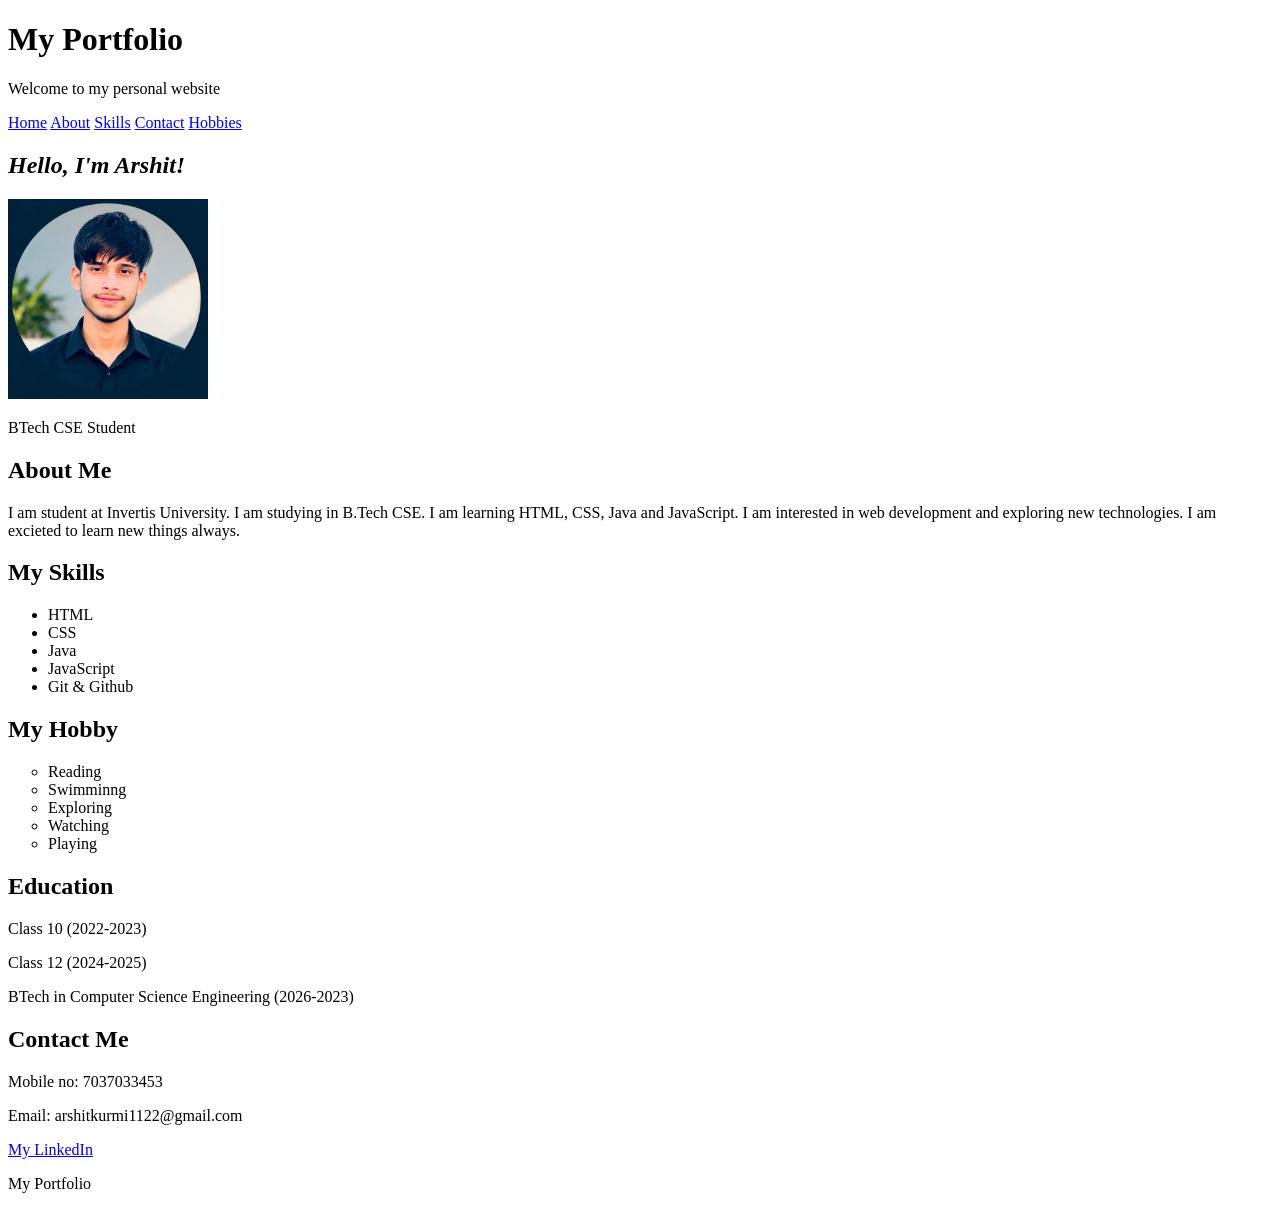
<file: Assignment 1/index.html>
<!DOCTYPE html>
<html lang="en">
<head>
    <meta charset="UTF-8">
    <meta name="viewport" content="width=device-width, initial-scale=1.0">
    <title>Personal Portfolio Website</title>
</head>
<body>

    <header>
        <h1>My Portfolio</h1>
        <p>Welcome to my personal website</p>
    </header>

    <nav>
        <a href="#home">Home</a>
        <a href="#about">About</a>
        <a href="#skills">Skills</a>
        <a href="#contact">Contact</a>
        <a href="#hobbies">Hobbies</a>
    </nav>

    <main>

        <section id="home">
            <h2><i>Hello, I'm Arshit!</i></h2>
            <img src="/Assignment 1/image/ya.its.arshu_.jpeg" alt="MyImage" width="200px">
            <p>BTech CSE Student</p>
        </section>

        <section id="about">
            <h2>About Me</h2>
            <p>I am student at Invertis University. I am studying in B.Tech CSE. I am learning HTML, CSS, Java and JavaScript. I am interested in web development and exploring new technologies. I am excieted to learn new things always.</p>
        </section>

        <section id="skills">
            <h2>My Skills</h2>
            <p><ul>
                <li>HTML</li>
                <li>CSS</li>
                <li>Java</li>
                <li>JavaScript</li>
                <li>Git & Github</li>
            </ul></p>
        </section>
        <section id="hobbies">
            <h2>My Hobby</h2>
                <ul type="circle">
                    <li>Reading</li>
                    <li>Swimminng</li>
                    <li>Exploring</li>
                    <li>Watching</li>
                    <li>Playing</li>
                </ul>
        </section>
        <section id="education">
            <h2>Education</h2>
            <p>Class 10 (2022-2023)</p>
            <p>Class 12 (2024-2025)</p>
            <p>BTech in Computer Science Engineering (2026-2023)</p>
        </section>

        </section>

        <section id="contact">
            <h2>Contact Me</h2>
            <p>Mobile no: 7037033453</p>
            <p>Email: arshitkurmi1122@gmail.com</p>
        </section>
        <a href="https://www.linkedin.com/in/arshit-gangwar-2803s/" target="_blank">
    My LinkedIn
</a>

    </main>

    <footer>
        <p>My Portfolio</p>
    </footer>

</body>
</file>
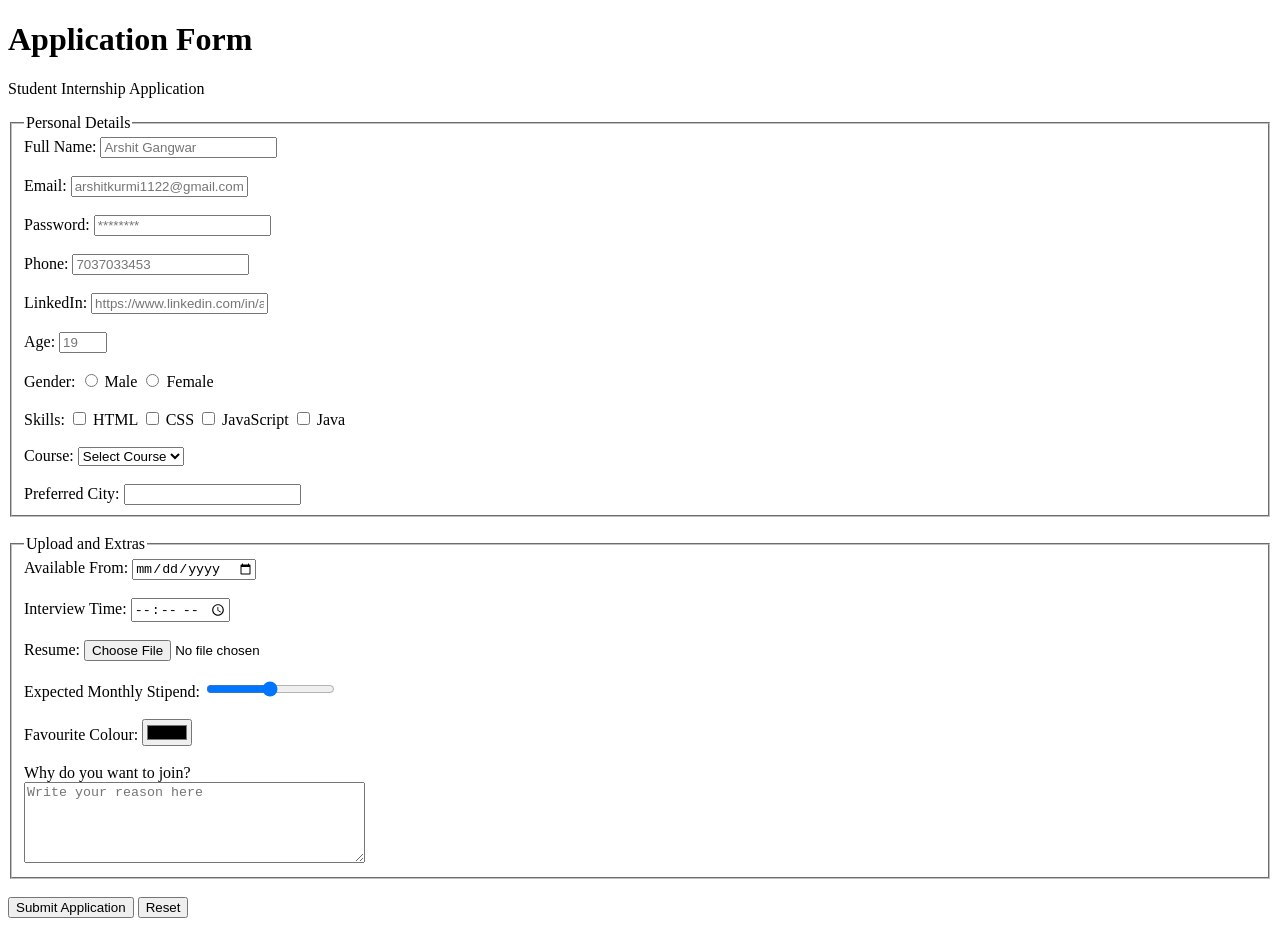
<file: Assignment 2/index.html>
<!doctype html>
<html lang="en">
  <head>
    <meta charset="UTF-8" />
    <meta name="viewport" content="width=device-width, initial-scale=1.0" />
    <title>Job Application Form</title>
  </head>
  <body>
    <h1>Application Form</h1>
    <p>Student Internship Application</p>

    <form>
      <fieldset>
        <legend>Personal Details</legend>

        <label for="name">Full Name:</label>
        <input
          type="text"
          id="name"
          name="name"
          placeholder="Arshit Gangwar"
          required
        />

        <br /><br />

        <label for="email">Email:</label>
        <input
          type="email"
          id="email"
          name="email"
          placeholder="arshitkurmi1122@gmail.com"
          required
        />

        <br /><br />

        <label for="password">Password:</label>
        <input
          type="password"
          id="password"
          name="password"
          placeholder="********"
          required
          minlength="8"
        />

        <br /><br />

        <label for="phone">Phone:</label>
        <input
          type="tel"
          id="phone"
          name="phone"
          placeholder="7037033453"
          required
        />

        <br /><br />

        <label for="url">LinkedIn:</label>
        <input
          type="url"
          id="url"
          name="url"
          placeholder="https://www.linkedin.com/in/arshit-gangwar-2803s/"
        />

        <br /><br />

        <label for="age">Age:</label>
        <input
          type="number"
          id="age"
          name="age"
          min="18"
          max="30"
          placeholder="19"
        />

        <br /><br />

        <label>Gender:</label>
        <input type="radio" id="male" name="gender" value="Male" />
        <label for="male">Male</label>

        <input type="radio" id="female" name="gender" value="Female" />
        <label for="female">Female</label>

        <br /><br />

        <label>Skills:</label>
        <input type="checkbox" id="html" name="skills" value="HTML" />
        <label for="html">HTML</label>

        <input type="checkbox" id="css" name="skills" value="CSS" />
        <label for="css">CSS</label>

        <input type="checkbox" id="js" name="skills" value="JavaScript" />
        <label for="js">JavaScript</label>

        <input type="checkbox" id="java" name="skills" value="Java" />
        <label for="java">Java</label>

        <br /><br />

        <label for="course">Course:</label>
        <select id="course" name="course">
          <option value="">Select Course</option>
          <option>B.Tech CSE</option>
          <option>BBA</option>
          <option>BCA</option>
          <option>MCA</option>
        </select>

        <br /><br />

        <label for="city">Preferred City:</label>
        <input list="cities" id="city" name="city" />

        <datalist id="cities">
          <option value="Delhi"></option>
          <option value="Mumbai"></option>
          <option value="Noida"></option>
          <option value="Bangalore"></option>
        </datalist>
      </fieldset>

      <br />

      <fieldset>
        <legend>Upload and Extras</legend>

        <label for="date">Available From:</label>
        <input type="date" id="date" name="26/04/22" />

        <br /><br />

        <label for="time">Interview Time:</label>
        <input type="time" id="time" name="11:11 pm" />

        <br /><br />

        <label for="resume">Resume:</label>
        <input type="file" id="resume" name="resume" />

        <br /><br />

        <label for="stipend">Expected Monthly Stipend:</label>
        <input
          type="range"
          id="stipend"
          name="stipend"
          min="5000"
          max="30000"
        />

        <br /><br />

        <label for="color">Favourite Colour:</label>
        <input type="color" id="color" name="color" />

        <br /><br />

        <label for="reason">Why do you want to join?</label>
        <br />
        <textarea
          id="reason"
          name="reason"
          rows="5"
          cols="40"
          placeholder="Write your reason here"
        ></textarea>
      </fieldset>

      <br />

      <button type="submit">Submit Application</button>
      <button type="reset">Reset</button>
    </form>
  </body>
</html>
</file>
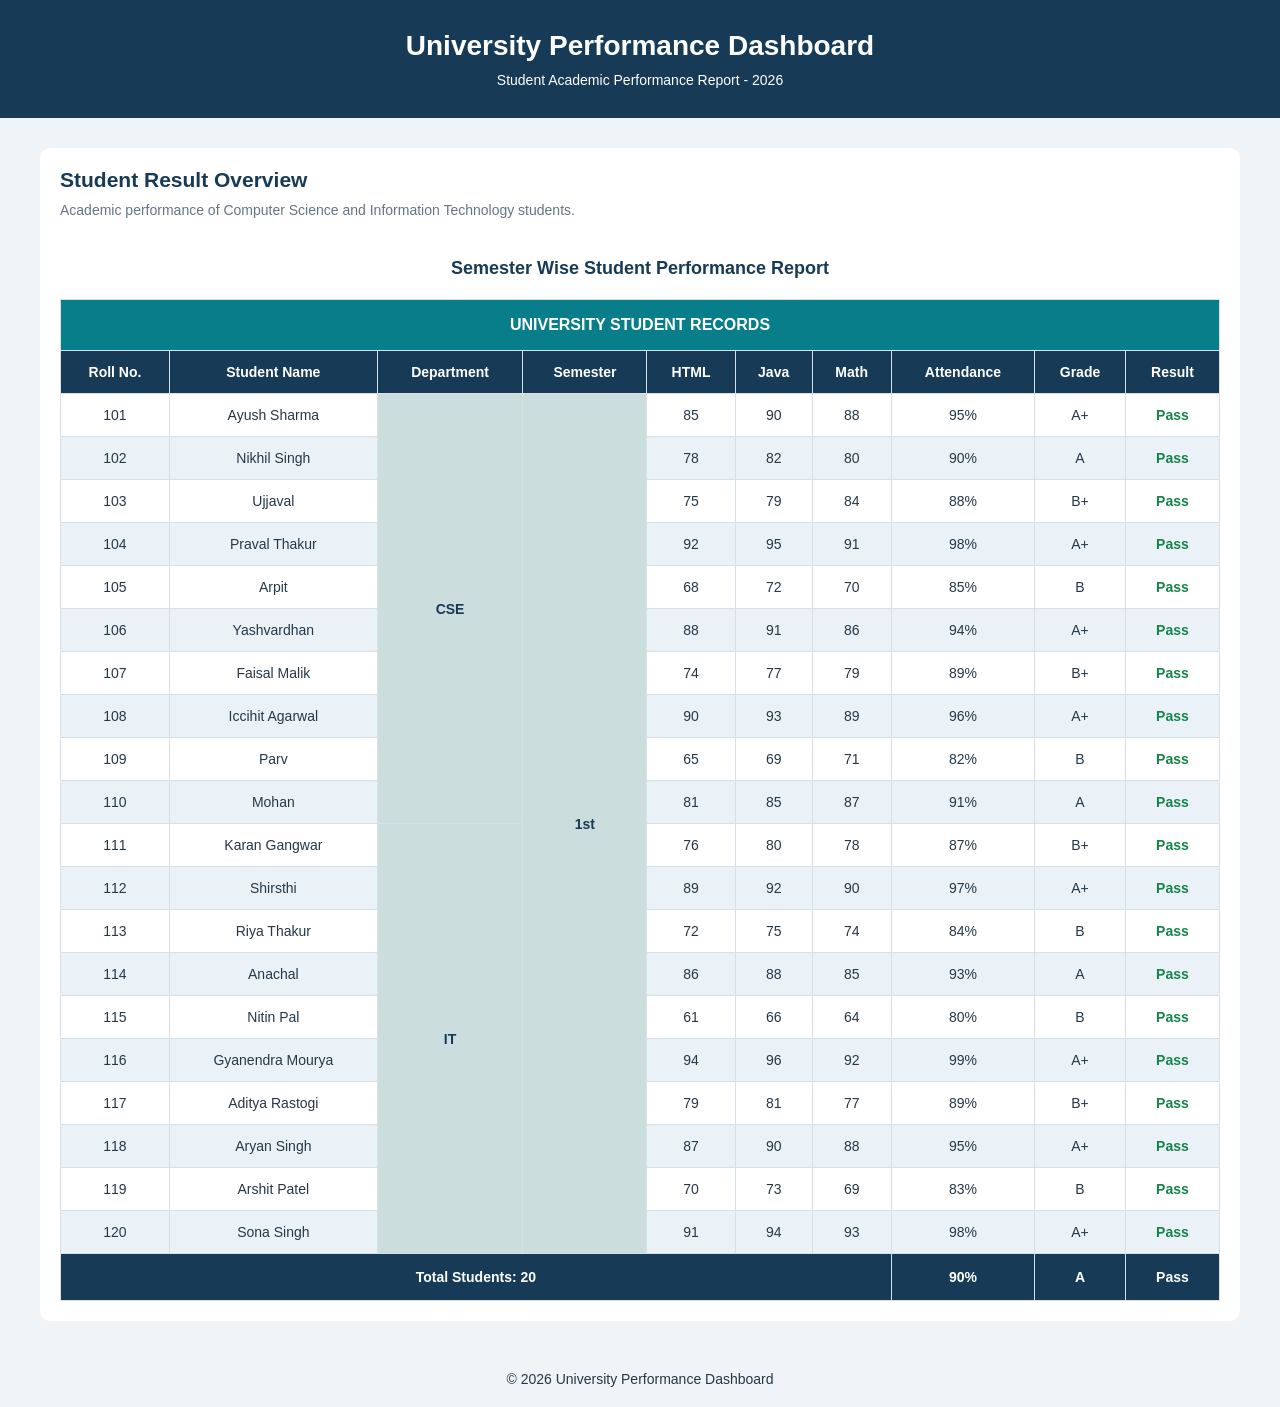
<file: Assignment 3/index.html>
<!doctype html>
<html lang="en">
  <head>
    <meta charset="UTF-8" />
    <meta name="viewport" content="width=device-width, initial-scale=1.0" />
    <title>University Performance Dashboard</title>
    <link rel="stylesheet" href="style.css" />
  </head>

  <body>
    <header>
      <h1>University Performance Dashboard</h1>
      <p>Student Academic Performance Report - 2026</p>
    </header>

    <main>
      <section class="dashboard">
        <h2>Student Result Overview</h2>

        <p class="description">
          Academic performance of Computer Science and Information Technology
          students.
        </p>

        <div class="table-container">
          <table>
            <caption>
              Semester Wise Student Performance Report
            </caption>

            <thead>
              <tr>
                <th colspan="10" class="main-heading">
                  UNIVERSITY STUDENT RECORDS
                </th>
              </tr>

              <tr>
                <th scope="col">Roll No.</th>
                <th scope="col">Student Name</th>
                <th scope="col">Department</th>
                <th scope="col">Semester</th>
                <th scope="col">HTML</th>
                <th scope="col">Java</th>
                <th scope="col">Math</th>
                <th scope="col">Attendance</th>
                <th scope="col">Grade</th>
                <th scope="col">Result</th>
              </tr>
            </thead>

            <tbody>
              <!-- CSE Semester 1 -->

              <tr>
                <td>101</td>
                <td>Ayush Sharma</td>
                <td rowspan="10">CSE</td>
                <td rowspan="20">1st</td>
                <td>85</td>
                <td>90</td>
                <td>88</td>
                <td>95%</td>
                <td>A+</td>
                <td class="pass">Pass</td>
              </tr>

              <tr>
                <td>102</td>
                <td>Nikhil Singh</td>
                <td>78</td>
                <td>82</td>
                <td>80</td>
                <td>90%</td>
                <td>A</td>
                <td class="pass">Pass</td>
              </tr>

              <tr>
                <td>103</td>
                <td>Ujjaval</td>
                <td>75</td>
                <td>79</td>
                <td>84</td>
                <td>88%</td>
                <td>B+</td>
                <td class="pass">Pass</td>
              </tr>

              <tr>
                <td>104</td>
                <td>Praval Thakur</td>
                <td>92</td>
                <td>95</td>
                <td>91</td>
                <td>98%</td>
                <td>A+</td>
                <td class="pass">Pass</td>
              </tr>

              <tr>
                <td>105</td>
                <td>Arpit</td>
                <td>68</td>
                <td>72</td>
                <td>70</td>
                <td>85%</td>
                <td>B</td>
                <td class="pass">Pass</td>
              </tr>

              <!-- CSE Semester 2 -->

              <tr>
                <td>106</td>
                <td>Yashvardhan</td>

                <td>88</td>
                <td>91</td>
                <td>86</td>
                <td>94%</td>
                <td>A+</td>
                <td class="pass">Pass</td>
              </tr>

              <tr>
                <td>107</td>
                <td>Faisal Malik</td>
                <td>74</td>
                <td>77</td>
                <td>79</td>
                <td>89%</td>
                <td>B+</td>
                <td class="pass">Pass</td>
              </tr>

              <tr>
                <td>108</td>
                <td>Iccihit Agarwal</td>
                <td>90</td>
                <td>93</td>
                <td>89</td>
                <td>96%</td>
                <td>A+</td>
                <td class="pass">Pass</td>
              </tr>

              <tr>
                <td>109</td>
                <td>Parv</td>
                <td>65</td>
                <td>69</td>
                <td>71</td>
                <td>82%</td>
                <td>B</td>
                <td class="pass">Pass</td>
              </tr>

              <tr>
                <td>110</td>
                <td>Mohan</td>
                <td>81</td>
                <td>85</td>
                <td>87</td>
                <td>91%</td>
                <td>A</td>
                <td class="pass">Pass</td>
              </tr>

              <!-- IT Semester 1 -->

              <tr>
                <td>111</td>
                <td>Karan Gangwar</td>
                <td rowspan="10">IT</td>
                <td>76</td>
                <td>80</td>
                <td>78</td>
                <td>87%</td>
                <td>B+</td>
                <td class="pass">Pass</td>
              </tr>

              <tr>
                <td>112</td>
                <td>Shirsthi</td>
                <td>89</td>
                <td>92</td>
                <td>90</td>
                <td>97%</td>
                <td>A+</td>
                <td class="pass">Pass</td>
              </tr>

              <tr>
                <td>113</td>
                <td>Riya Thakur</td>
                <td>72</td>
                <td>75</td>
                <td>74</td>
                <td>84%</td>
                <td>B</td>
                <td class="pass">Pass</td>
              </tr>

              <tr>
                <td>114</td>
                <td>Anachal</td>
                <td>86</td>
                <td>88</td>
                <td>85</td>
                <td>93%</td>
                <td>A</td>
                <td class="pass">Pass</td>
              </tr>

              <tr>
                <td>115</td>
                <td>Nitin Pal</td>
                <td>61</td>
                <td>66</td>
                <td>64</td>
                <td>80%</td>
                <td>B</td>
                <td class="pass">Pass</td>
              </tr>

              <!-- IT Semester 2 -->

              <tr>
                <td>116</td>
                <td>Gyanendra Mourya</td>
                <td>94</td>
                <td>96</td>
                <td>92</td>
                <td>99%</td>
                <td>A+</td>
                <td class="pass">Pass</td>
              </tr>

              <tr>
                <td>117</td>
                <td>Aditya Rastogi</td>
                <td>79</td>
                <td>81</td>
                <td>77</td>
                <td>89%</td>
                <td>B+</td>
                <td class="pass">Pass</td>
              </tr>

              <tr>
                <td>118</td>
                <td>Aryan Singh</td>
                <td>87</td>
                <td>90</td>
                <td>88</td>
                <td>95%</td>
                <td>A+</td>
                <td class="pass">Pass</td>
              </tr>

              <tr>
                <td>119</td>
                <td>Arshit Patel</td>
                <td>70</td>
                <td>73</td>
                <td>69</td>
                <td>83%</td>
                <td>B</td>
                <td class="pass">Pass</td>
              </tr>

              <tr>
                <td>120</td>
                <td>Sona Singh</td>
                <td>91</td>
                <td>94</td>
                <td>93</td>
                <td>98%</td>
                <td>A+</td>
                <td class="pass">Pass</td>
              </tr>
            </tbody>

            <tfoot>
              <tr>
                <td colspan="7">Total Students: 20</td>
                <td>90%</td>
                <td>A</td>
                <td>Pass</td>
              </tr>
            </tfoot>
          </table>
        </div>
      </section>
    </main>

    <footer>
      <p>© 2026 University Performance Dashboard</p>
    </footer>
  </body>
</html>
</file>
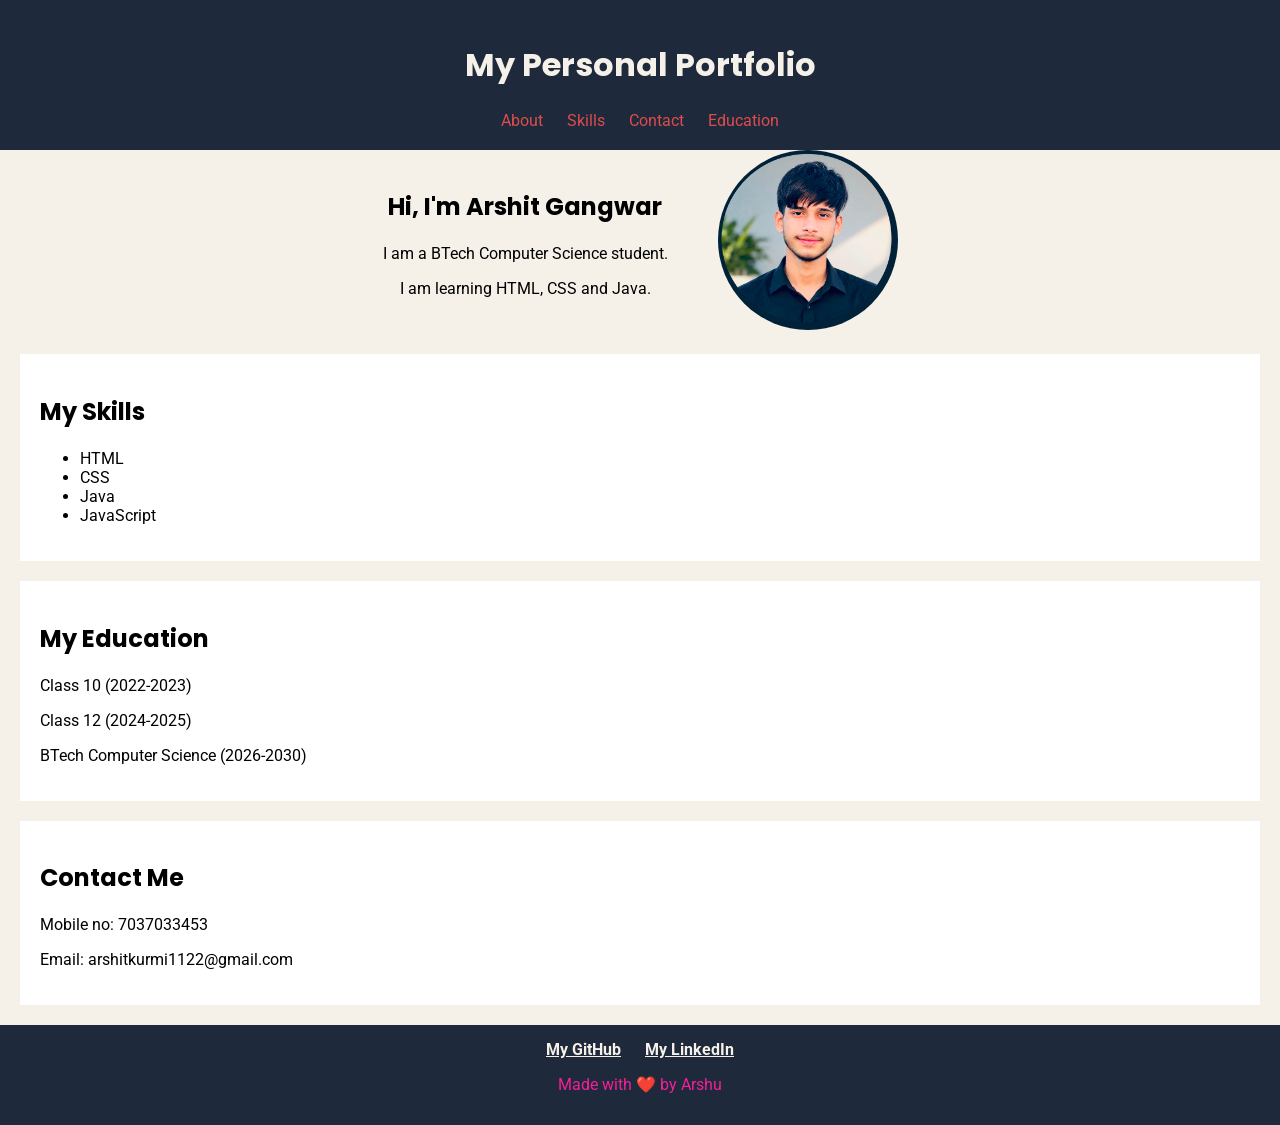
<file: Assignment 4/index.html>
<!doctype html>
<html lang="en">
  <head>
    <meta charset="UTF-8" />
    <meta name="viewport" content="width=device-width, initial-scale=1.0" />
    <title>My Portfolio</title>

    <link rel="stylesheet" href="style.css" />

    <link
      href="https://fonts.googleapis.com/css2?family=Poppins&family=Roboto&display=swap"
      rel="stylesheet"
    />
  </head>
  <body>
    <header>
      <h1>My Personal Portfolio</h1>
      <nav>
        <a href="#about">About</a>
        <a href="#skills">Skills</a>
        <a href="#contact">Contact</a>
        <a href="#education">Education</a>
      </nav>
    </header>

    <section class="about">
      <div class="intro">
        <h2>Hi, I'm Arshit Gangwar</h2>
        <p>I am a BTech Computer Science student.</p>
        <p>I am learning HTML, CSS and Java.</p>
      </div>

      <div class="profile-image">
        <img src="/Assignment 4/image/ya.its.arshu_.jpeg" alt="My Photo" />
      </div>
    </section>

    <section id="skills">
      <h2>My Skills</h2>
      <ul>
        <li>HTML</li>
        <li>CSS</li>
        <li>Java</li>
        <li>JavaScript</li>
      </ul>
    </section>

    <section id="education">
      <h2>My Education</h2>
      <p>Class 10 (2022-2023)</p>
      <p>Class 12 (2024-2025)</p>
      <p>BTech Computer Science (2026-2030)</p>
    </section>

    <section id="contact">
      <h2>Contact Me</h2>
      <p>Mobile no: 7037033453</p>
      <p>Email: arshitkurmi1122@gmail.com</p>
    </section>

    <footer>
      <div class="links">
        <a href="https://github.com/arshitkurmi1122-byte"><u>My GitHub</u></a>
        <a href="https://www.linkedin.com/in/arshit-gangwar-2803s/"
          ><u>My LinkedIn</u></a
        >
      </div>
      <p>Made with ❤️ by Arshu</p>
    </footer>
  </body>
</html>
</file>
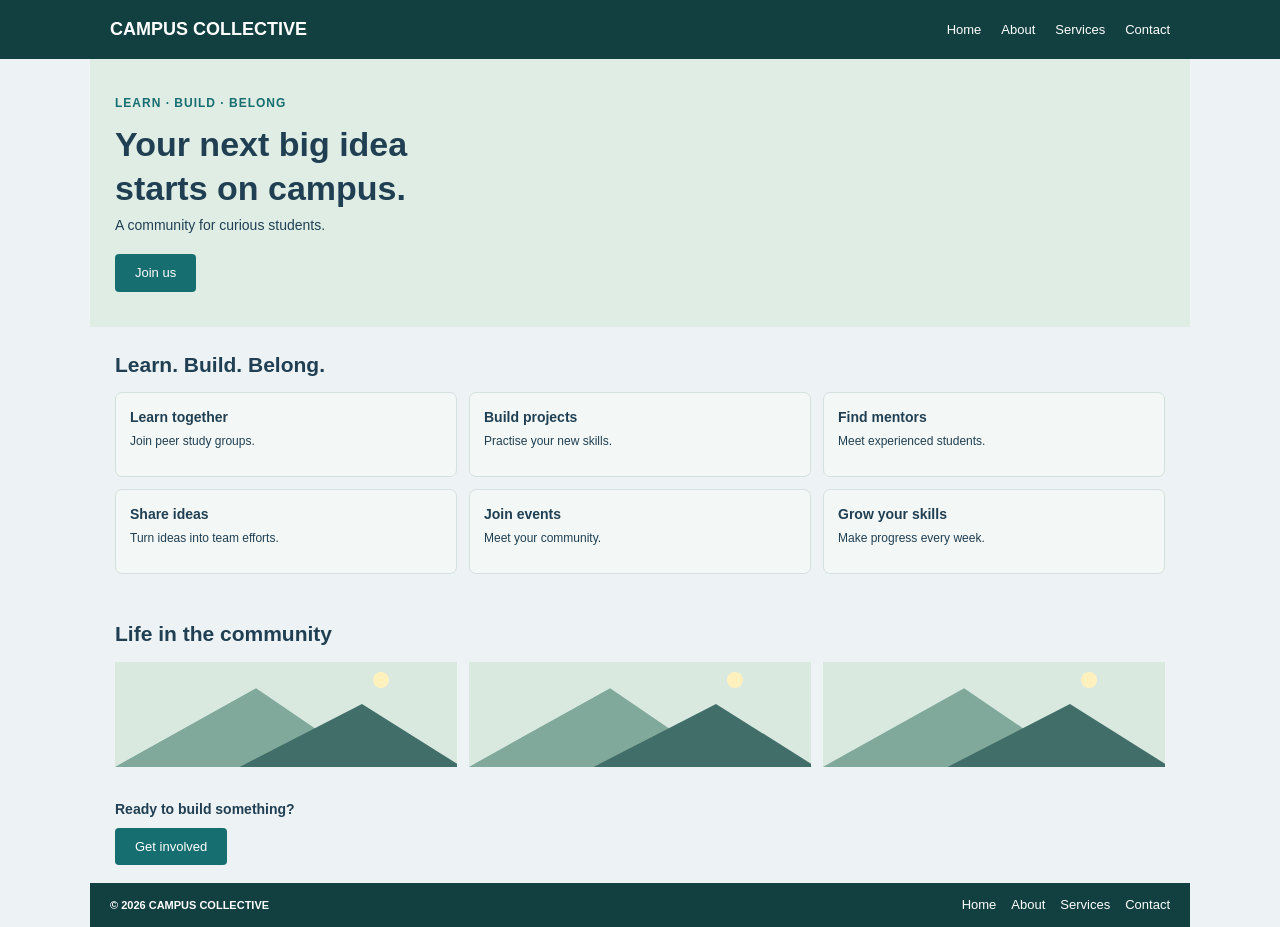
<file: Assignment 9/index.html>
<!doctype html>
<html lang="en">
  <head>
    <meta charset="UTF-8" />
    <meta name="viewport" content="width=device-width, initial-scale=1.0" />
    <meta
      name="description"
      content="Campus Collective - Learn, Build and Belong."
    />
    <title>Campus Collective | Student Community</title>
    <link rel="stylesheet" href="style.css" />
  </head>

  <body>
    <!-- Navigation -->
    <header class="header">
      <nav class="navbar">
        <h2 class="logo">CAMPUS COLLECTIVE</h2>

        <div class="nav-links">
          <a href="#home">Home</a>
          <a href="#about">About</a>
          <a href="#services">Services</a>
          <a href="#contact">Contact</a>
        </div>
      </nav>
    </header>

    <main>
      <!-- Hero Section -->
      <section class="hero" id="home">
        <div class="hero-content">
          <p class="tagline">LEARN · BUILD · BELONG</p>

          <h1>Your next big idea<br />starts on campus.</h1>

          <p class="hero-text">A community for curious students.</p>

          <a href="#services" class="btn">Join us</a>
        </div>
      </section>

      <!-- Features Section -->
      <section class="features" id="services">
        <h2>Learn. Build. Belong.</h2>

        <div class="card-grid">
          <div class="card">
            <h3>Learn together</h3>
            <p>Join peer study groups.</p>
          </div>

          <div class="card">
            <h3>Build projects</h3>
            <p>Practise your new skills.</p>
          </div>

          <div class="card">
            <h3>Find mentors</h3>
            <p>Meet experienced students.</p>
          </div>

          <div class="card">
            <h3>Share ideas</h3>
            <p>Turn ideas into team efforts.</p>
          </div>

          <div class="card">
            <h3>Join events</h3>
            <p>Meet your community.</p>
          </div>

          <div class="card">
            <h3>Grow your skills</h3>
            <p>Make progress every week.</p>
          </div>
        </div>
      </section>

      <!-- Gallery Section -->
      <section class="gallery" id="about">
        <h2>Life in the community</h2>

        <div class="gallery-grid">
          <div
            class="landscape"
            role="img"
            aria-label="Illustration of green mountains and sunshine"
          >
            <div class="sun"></div>
            <div class="mountain mountain-one"></div>
            <div class="mountain mountain-two"></div>
          </div>

          <div
            class="landscape"
            role="img"
            aria-label="Illustration of a sunny mountain landscape"
          >
            <div class="sun"></div>
            <div class="mountain mountain-one"></div>
            <div class="mountain mountain-two"></div>
          </div>

          <div
            class="landscape"
            role="img"
            aria-label="Illustration of a peaceful green landscape"
          >
            <div class="sun"></div>
            <div class="mountain mountain-one"></div>
            <div class="mountain mountain-two"></div>
          </div>
        </div>
      </section>

      <!-- Call To Action -->
      <section class="cta" id="contact">
        <h3>Ready to build something?</h3>
        <a href="mailto:hello@campuscollective.example" class="btn"
          >Get involved</a
        >
      </section>
    </main>

    <!-- Footer -->
    <footer class="footer">
      <p>© 2026 CAMPUS COLLECTIVE</p>

      <div class="footer-links">
        <a href="#home">Home</a>
        <a href="#about">About</a>
        <a href="#services">Services</a>
        <a href="#contact">Contact</a>
      </div>
    </footer>
  </body>
</html>
</file>
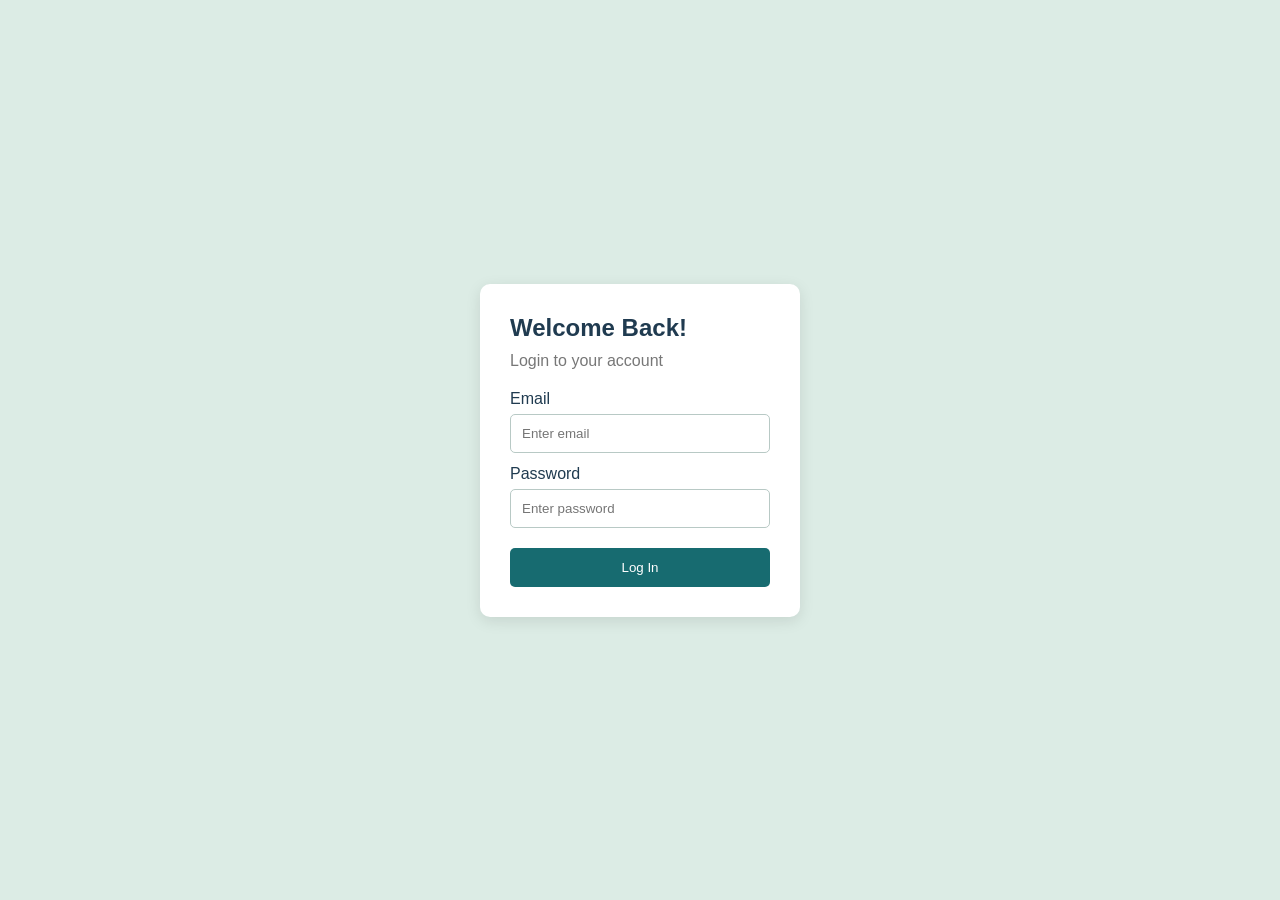
<file: Assignment 6/login.html>
<!doctype html>
<html lang="en">
  <head>
    <meta charset="UTF-8" />
    <meta name="viewport" content="width=device-width, initial-scale=1.0" />
    <title>Login Page</title>
    <link rel="stylesheet" href="style.css" />
  </head>
  <body>
    <section class="login-page">
      <div class="login-box">
        <h2>Welcome Back!</h2>
        <p>Login to your account</p>

        <form>
          <label for="email">Email</label>
          <input type="email" id="email" placeholder="Enter email" />

          <label for="password">Password</label>
          <input type="password" id="password" placeholder="Enter password" />

          <button type="submit">Log In</button>
        </form>
      </div>
    </section>
  </body>
</html>
</file>
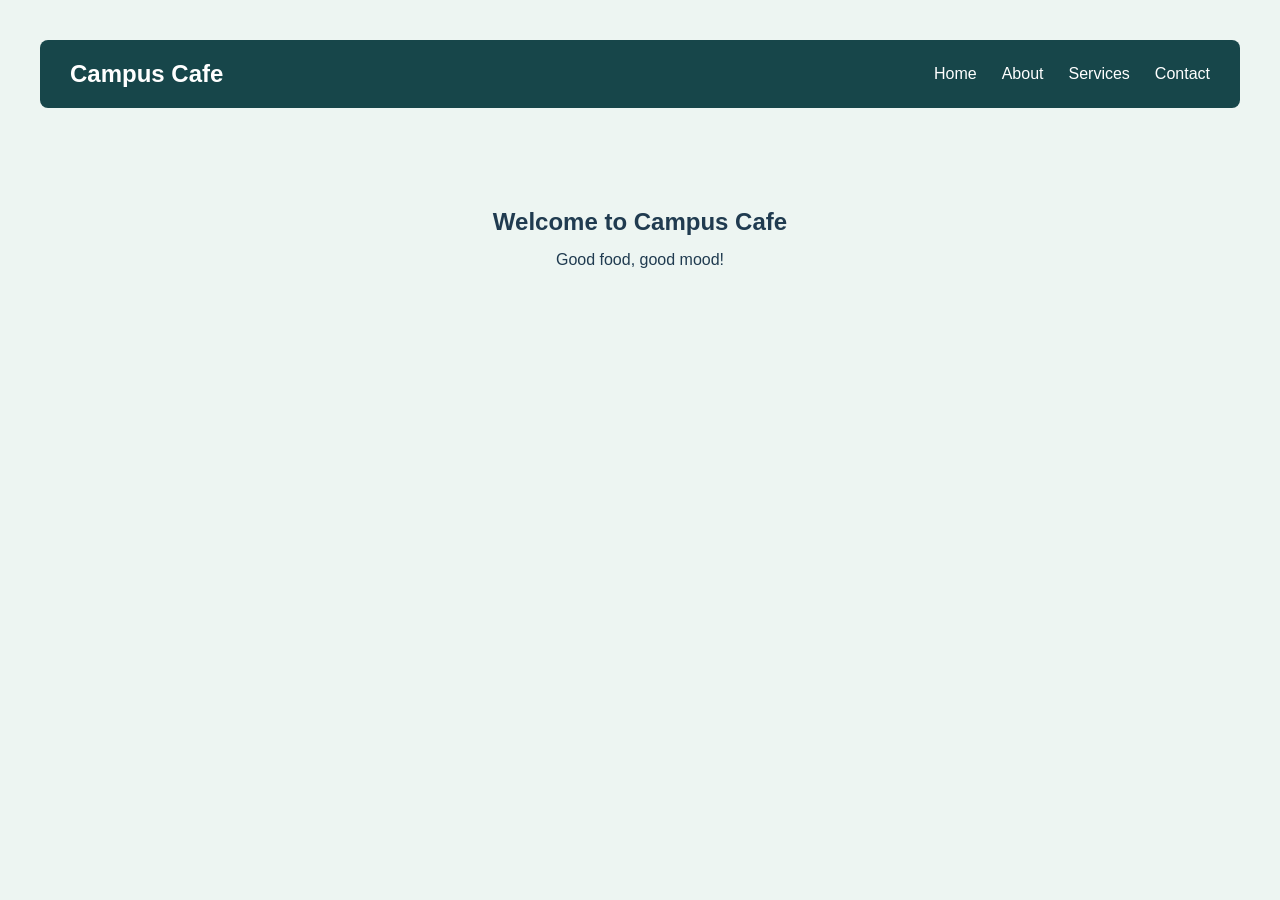
<file: Assignment 6/menu.html>
<!doctype html>
<html lang="en">
  <head>
    <meta charset="UTF-8" />
    <meta name="viewport" content="width=device-width, initial-scale=1.0" />
    <title>Campus Menu</title>
    <link rel="stylesheet" href="style.css" />
  </head>
  <body>
    <section class="menu-page">
      <nav class="menu-bar">
        <h2>Campus Cafe</h2>

        <div class="menu-links">
          <a href="#">Home</a>
          <a href="#">About</a>
          <a href="#">Services</a>
          <a href="#">Contact</a>
        </div>
      </nav>

      <h1>Welcome to Campus Cafe</h1>
      <p>Good food, good mood!</p>
    </section>
  </body>
</html>
</file>
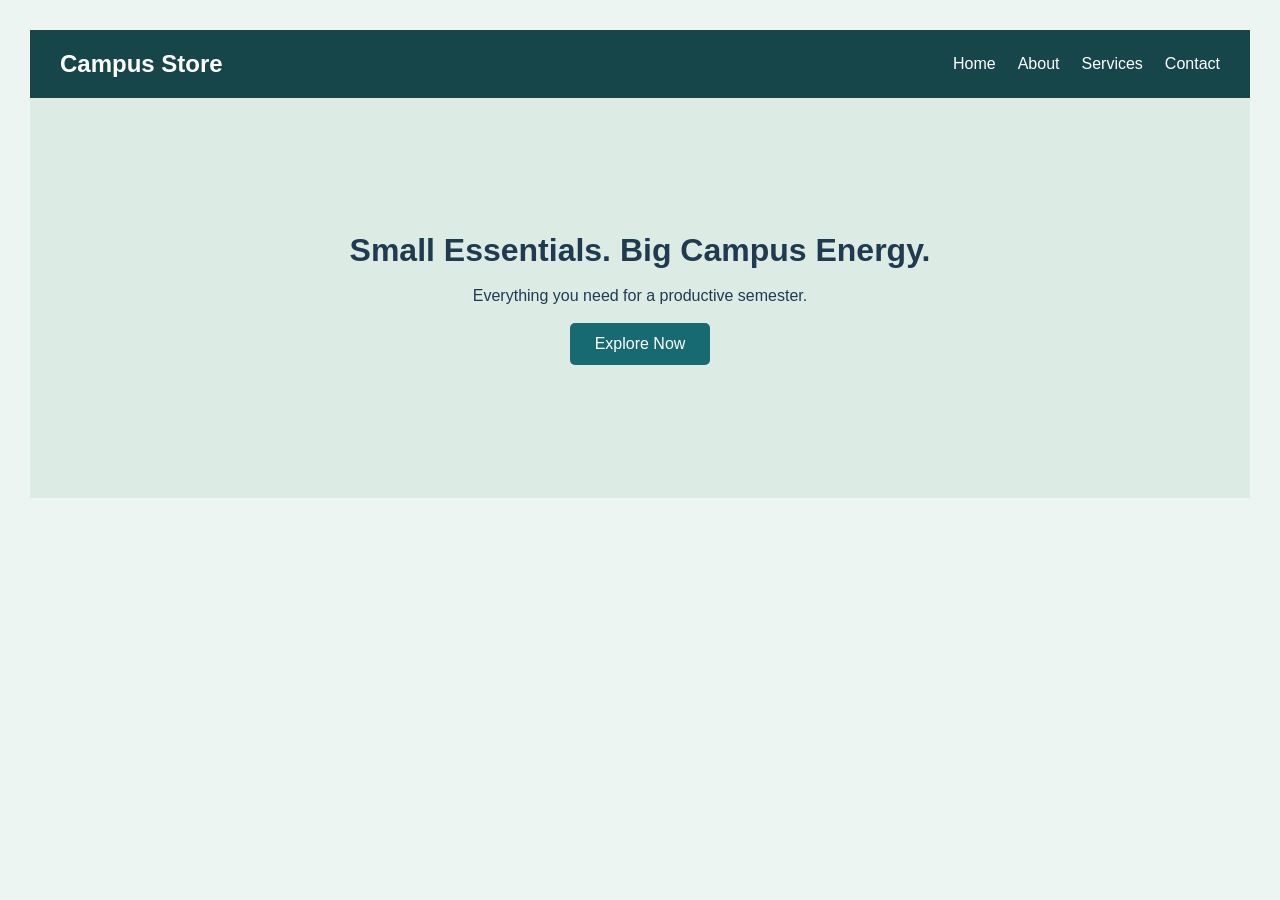
<file: Assignment 6/navbar-hero.html>
<!doctype html>
<html lang="en">
  <head>
    <meta charset="UTF-8" />
    <meta name="viewport" content="width=device-width, initial-scale=1.0" />
    <title>Campus Store</title>
    <link rel="stylesheet" href="style.css" />
  </head>
  <body>
    <section class="store-page">
      <nav class="store-navbar">
        <h2>Campus Store</h2>

        <div class="store-links">
          <a href="#">Home</a>
          <a href="#">About</a>
          <a href="#">Services</a>
          <a href="#">Contact</a>
        </div>
      </nav>

      <div class="store-hero">
        <h1>Small Essentials. Big Campus Energy.</h1>

        <p>Everything you need for a productive semester.</p>

        <a href="#" class="explore-btn">Explore Now</a>
      </div>
    </section>
  </body>
</html>
</file>
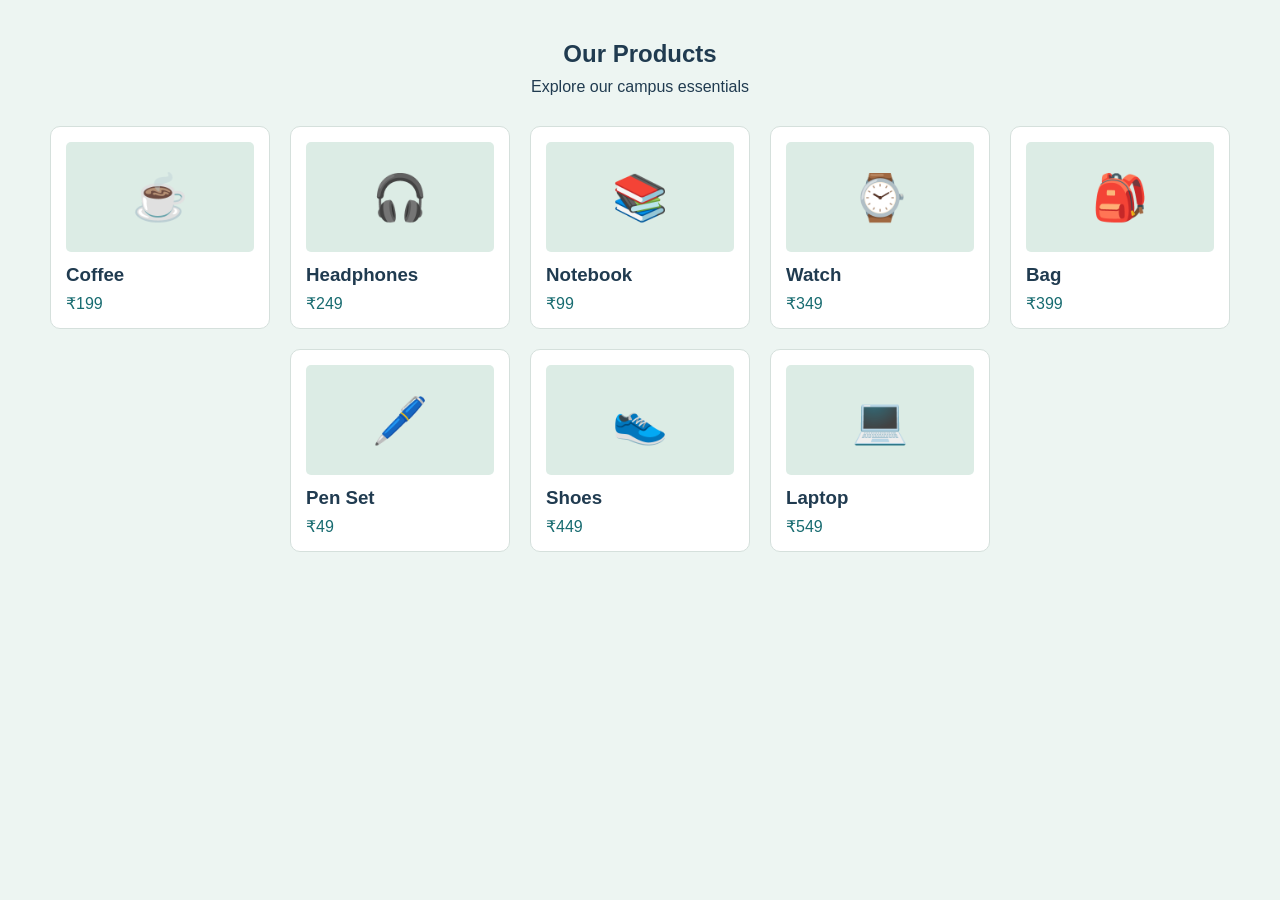
<file: Assignment 6/products.html>
<!doctype html>
<html lang="en">
  <head>
    <meta charset="UTF-8" />
    <meta name="viewport" content="width=device-width, initial-scale=1.0" />
    <title>Our Products</title>
    <link rel="stylesheet" href="style.css" />
  </head>
  <body>
    <section class="products-page">
      <h1>Our Products</h1>
      <p>Explore our campus essentials</p>

      <div class="product-container">
        <div class="product">
          <div class="product-image">☕</div>
          <h3>Coffee</h3>
          <p>₹199</p>
        </div>

        <div class="product">
          <div class="product-image">🎧</div>
          <h3>Headphones</h3>
          <p>₹249</p>
        </div>

        <div class="product">
          <div class="product-image">📚</div>
          <h3>Notebook</h3>
          <p>₹99</p>
        </div>

        <div class="product">
          <div class="product-image">⌚</div>
          <h3>Watch</h3>
          <p>₹349</p>
        </div>

        <div class="product">
          <div class="product-image">🎒</div>
          <h3>Bag</h3>
          <p>₹399</p>
        </div>

        <div class="product">
          <div class="product-image">🖊️</div>
          <h3>Pen Set</h3>
          <p>₹49</p>
        </div>

        <div class="product">
          <div class="product-image">👟</div>
          <h3>Shoes</h3>
          <p>₹449</p>
        </div>

        <div class="product">
          <div class="product-image">💻</div>
          <h3>Laptop</h3>
          <p>₹549</p>
        </div>
      </div>
    </section>
  </body>
</html>
</file>
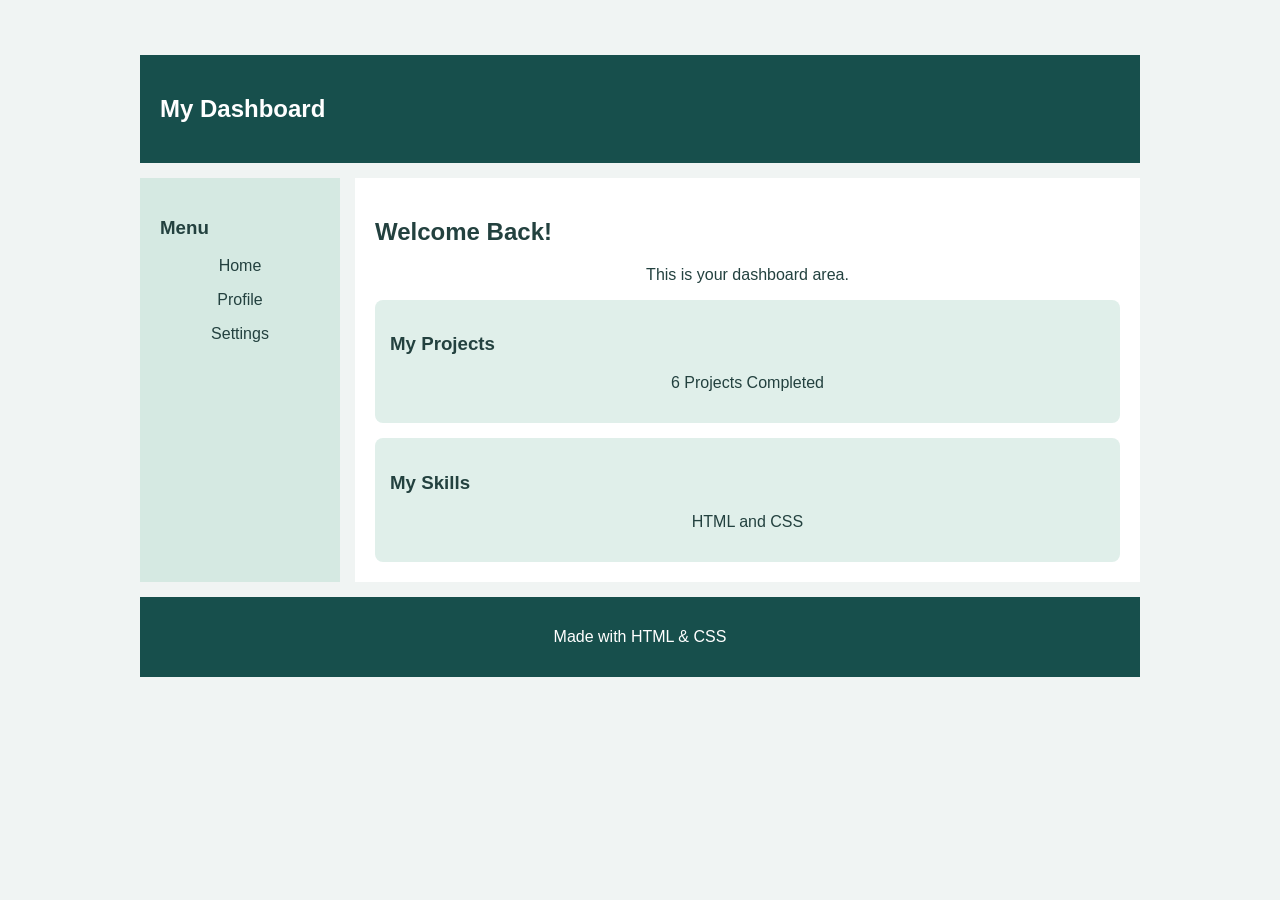
<file: Assignment 7 /dashboard.html>
<!doctype html>
<html lang="en">
  <head>
    <meta charset="UTF-8" />
    <meta name="viewport" content="width=device-width, initial-scale=1.0" />
    <title>My Dashboard</title>
    <link rel="stylesheet" href="style.css" />
  </head>
  <body>
    <!-- Main dashboard layout -->
    <div class="dashboard">
      <header>
        <h2>My Dashboard</h2>
      </header>

      <aside>
        <h3>Menu</h3>
        <p>Home</p>
        <p>Profile</p>
        <p>Settings</p>
      </aside>

      <main>
        <h2>Welcome Back!</h2>
        <p>This is your dashboard area.</p>

        <div class="dashboard-card">
          <h3>My Projects</h3>
          <p>6 Projects Completed</p>
        </div>

        <div class="dashboard-card">
          <h3>My Skills</h3>
          <p>HTML and CSS</p>
        </div>
      </main>

      <footer>
        <p>Made with HTML & CSS</p>
      </footer>
    </div>
  </body>
</html>
</file>
<file: Assignment 3/style.css>
/* CSS Variables */

:root {
  --primary-color: #173b57;
  --secondary-color: #087e8b;
  --background-color: #eef4f8;
  --white-color: #ffffff;
  --text-color: #263746;
  --border-color: #d5e0e8;
  --success-color: #16834a;

  --small-space: 10px;
  --medium-space: 20px;
  --large-space: 30px;

  --font-size: 14px;
}

/* Basic Styling */

* {
  margin: 0;
  padding: 0;
  box-sizing: border-box;
}

body {
  font-family: Arial, sans-serif;
  background-color: var(--background-color);
  color: var(--text-color);
  font-size: var(--font-size);
}

/* Header */

header {
  background-color: var(--primary-color);
  color: var(--white-color);
  text-align: center;
  padding: var(--large-space);
}

header h1 {
  margin-bottom: var(--small-space);
}

/* Dashboard */

.dashboard {
  background-color: var(--white-color);
  width: 95%;
  max-width: 1200px;
  margin: var(--large-space) auto;
  padding: var(--medium-space);
  border-radius: 10px;
}

.dashboard h2 {
  color: var(--primary-color);
  margin-bottom: var(--small-space);
}

.description {
  margin-bottom: var(--medium-space);
  color: #647585;
}

/* Table Container */

.table-container {
  overflow-x: auto;
}

/* Table Styling */

table {
  width: 100%;
  border-collapse: collapse;
  background-color: var(--white-color);
  text-align: center;
}

caption {
  font-size: 18px;
  font-weight: bold;
  padding: var(--medium-space);
  color: var(--primary-color);
}

th,
td {
  border: 1px solid var(--border-color);
  padding: 13px 10px;
}

thead {
  background-color: var(--primary-color);
  color: var(--white-color);
}

.main-heading {
  background-color: var(--secondary-color);
  padding: 16px;
  font-size: 16px;
}

/* Striped Rows */

tbody tr:nth-child(even) {
  background-color: #eaf2f7;
}

/* Hover Effect */

tbody tr:hover {
  background-color: #cce9ec;
  transition: 0.3s;
}

/* Department and Semester Cells */

tbody td[rowspan] {
  background-color: #ccdddd;
  color: var(--primary-color);
  font-weight: bold;
}

/* Result Styling */

.pass {
  color: var(--success-color);
  font-weight: bold;
}

/* Footer */

tfoot {
  background-color: var(--primary-color);
  color: var(--white-color);
  font-weight: bold;
}

tfoot td {
  padding: 15px 10px;
}

/* Page Footer */

footer {
  text-align: center;
  padding: var(--medium-space);
  color: var(--text-color);
}

/* Responsive Design */

@media (max-width: 600px) {
  .dashboard {
    width: 98%;
    padding: var(--small-space);
  }

  th,
  td {
    padding: 8px;
    font-size: 12px;
  }

  header h1 {
    font-size: 22px;
  }
}
</file>
<file: Assignment 4/style.css>
/* CSS Variables */
:root {
  --main-color: #1e293b;
  --second-color: rgb(145, 25, 25);
  --bg-color: #f5f1e8;
}

/* Element Selector */
body {
  background-color: var(--bg-color);
  font-family: "Roboto", sans-serif;
  margin: 0;
}

/* Header */
header {
  background-color: var(--main-color);
  color: #f5f1e8;
  text-align: center;
  padding: 20px;
}

nav a {
  color: rgb(222, 76, 76);
  margin: 10px;
  text-decoration: none;
}

/* ID Selector */
#about {
  background-color: #f5f1e8;
  padding: 30px;
  text-align: center;
}

/* Class Selector */
.section {
  padding: 20px;
}

/* Heading */
h1,
h2 {
  font-family: "Poppins", sans-serif;
}

/* Pseudo Class */
nav a:hover {
  color: var(--second-color);
}

/* Skills */
#skills,
#education,
#contact {
  background-color: #ffffff;
  margin: 20px;
  padding: 20px;
}
.about {
  display: flex;
  align-items: center;
  justify-content: center;
  gap: 50px;
}
/* About */
.intro {
  text-align: center;
}
.profile-image img {
  width: 180px;
  height: 180px;
  border-radius: 50%;
  object-fit: cover;
}
/* Footer */
footer {
  background-color: var(--main-color);
  color: rgb(245, 31, 152);
  text-align: center;
  padding: 15px;
}
.links a {
  color: #f5f1e8;
  text-decoration: none;
  margin: 10px;
  font-weight: bold;
}

.links a:hover {
  color: #60a5fa;
  text-decoration: underline;
}
</file>
<file: Assignment 9/style.css>
/* CSS Variables */
:root {
  --dark: #123f40;
  --green: #176e70;
  --light: #dfede5;
  --card: #f3f8f6;
  --text: #203f52;
  --white: #ffffff;
}

/* Basic Reset */
* {
  margin: 0;
  padding: 0;
  box-sizing: border-box;
}

html {
  scroll-behavior: smooth;
}

body {
  font-family: Arial, sans-serif;
  background: #edf3f5;
  color: var(--text);
  line-height: 1.5;
}

/* Navigation */
.header {
  background: var(--dark);
}

.navbar {
  max-width: 1100px;
  margin: auto;
  padding: 16px 20px;
  display: flex;
  justify-content: space-between;
  align-items: center;
  gap: 15px;
}

.logo {
  color: var(--white);
  font-size: 18px;
}

.nav-links {
  display: flex;
  gap: 20px;
}

.nav-links a,
.footer-links a {
  color: var(--white);
  text-decoration: none;
  font-size: 13px;
}

.nav-links a:hover,
.footer-links a:hover {
  color: #a8d8c6;
}

/* Hero Section */
.hero {
  max-width: 1100px;
  margin: auto;
  background: var(--light);
  padding: 35px 25px;
}

.hero-content {
  max-width: 500px;
}

.tagline {
  color: var(--green);
  font-size: 12px;
  font-weight: bold;
  letter-spacing: 1px;
  margin-bottom: 10px;
}

.hero h1 {
  font-size: 34px;
  line-height: 1.3;
  margin-bottom: 5px;
}

.hero-text {
  font-size: 14px;
  margin-bottom: 18px;
}

.btn {
  display: inline-block;
  background: var(--green);
  color: var(--white);
  text-decoration: none;
  padding: 9px 20px;
  border-radius: 4px;
  font-size: 13px;
}

.btn:hover {
  background: var(--dark);
}

/* Features Section */
.features,
.gallery {
  max-width: 1100px;
  margin: auto;
  padding: 22px 25px;
}

.features h2,
.gallery h2 {
  font-size: 21px;
  margin-bottom: 12px;
}

.card-grid {
  display: grid;
  grid-template-columns: repeat(3, 1fr);
  gap: 12px;
}

.card {
  background: var(--card);
  border: 1px solid #d5e1df;
  border-radius: 7px;
  padding: 14px;
  min-height: 85px;
}

.card h3 {
  font-size: 14px;
  margin-bottom: 4px;
}

.card p {
  font-size: 12px;
}

/* Gallery */
.gallery-grid {
  display: grid;
  grid-template-columns: repeat(3, 1fr);
  gap: 12px;
}

.landscape {
  height: 105px;
  background: #d9e9df;
  position: relative;
  overflow: hidden;
}

.sun {
  position: absolute;
  width: 16px;
  height: 16px;
  background: #fff1bd;
  border-radius: 50%;
  top: 10px;
  right: 20%;
}

.mountain {
  position: absolute;
  bottom: 0;
  width: 75%;
  height: 75%;
  clip-path: polygon(0 100%, 55% 0, 100% 100%);
}

.mountain-one {
  left: 0;
  background: #80a99b;
}

.mountain-two {
  right: -5px;
  background: #426e69;
  width: 65%;
  height: 60%;
}

/* Call To Action */
.cta {
  max-width: 1100px;
  margin: auto;
  padding: 10px 25px 18px;
}

.cta h3 {
  font-size: 14px;
  margin-bottom: 8px;
}

/* Footer */
.footer {
  max-width: 1100px;
  margin: auto;
  background: var(--dark);
  color: var(--white);
  padding: 12px 20px;
  display: flex;
  justify-content: space-between;
  align-items: center;
  gap: 12px;
}

.footer p {
  font-size: 11px;
  font-weight: bold;
}

.footer-links {
  display: flex;
  gap: 15px;
}

/* Tablet Responsive */
@media (max-width: 768px) {
  .navbar {
    flex-direction: column;
    align-items: flex-start;
  }

  .nav-links {
    flex-wrap: wrap;
    gap: 15px;
  }

  .card-grid {
    grid-template-columns: repeat(2, 1fr);
  }

  .hero h1 {
    font-size: 29px;
  }
}

/* Mobile Responsive */
@media (max-width: 480px) {
  .navbar {
    padding: 15px;
  }

  .logo {
    font-size: 16px;
  }

  .nav-links {
    gap: 12px;
  }

  .hero {
    padding: 28px 18px;
  }

  .hero h1 {
    font-size: 27px;
  }

  .features,
  .gallery {
    padding: 20px 18px;
  }

  .card-grid {
    grid-template-columns: 1fr;
  }

  .gallery-grid {
    grid-template-columns: 1fr;
  }

  .landscape {
    height: 130px;
  }

  .footer {
    flex-direction: column;
    align-items: flex-start;
  }

  .footer-links {
    flex-wrap: wrap;
  }
}
</file>
<file: Assignment 6/style.css>
/* Basic Settings */
* {
  margin: 0;
  padding: 0;
  box-sizing: border-box;
}

body {
  font-family: Arial, sans-serif;
  color: #203b50;
}

/* PAGE 1 - MENU */

.menu-page {
  min-height: 100vh;
  background-color: #edf5f2;
  padding: 40px;
}

.menu-bar {
  display: flex;
  justify-content: space-between;
  align-items: center;
  background-color: #17464a;
  color: white;
  padding: 20px 30px;
  border-radius: 8px;
}

.menu-links {
  display: flex;
  gap: 25px;
}

.menu-links a {
  color: white;
  text-decoration: none;
}

.menu-links a:hover {
  color: #e9bd75;
}

.menu-page h1 {
  text-align: center;
  margin-top: 100px;
}

.menu-page p {
  text-align: center;
  margin-top: 15px;
}

/* PAGE 2 - LOGIN */

.login-page {
  min-height: 100vh;
  background-color: #dcece5;
  display: flex;
  justify-content: center;
  align-items: center;
}

.login-box {
  width: 320px;
  background-color: white;
  padding: 30px;
  border-radius: 10px;
  box-shadow: 0 4px 15px rgba(0, 0, 0, 0.1);
}

.login-box h2 {
  margin-bottom: 10px;
}

.login-box p {
  margin-bottom: 20px;
  color: #777;
}

.login-box label {
  display: block;
  margin: 12px 0 6px;
}

.login-box input {
  width: 100%;
  padding: 11px;
  border: 1px solid #b8c9c5;
  border-radius: 5px;
}

.login-box button {
  width: 100%;
  margin-top: 20px;
  padding: 12px;
  background-color: #176b70;
  color: white;
  border: none;
  border-radius: 5px;
  cursor: pointer;
}

.login-box button:hover {
  background-color: #104c50;
}

/* PAGE 3 - PRODUCTS */

.products-page {
  min-height: 100vh;
  background-color: #edf5f2;
  padding: 40px;
  text-align: center;
}

.products-page h1 {
  margin-bottom: 10px;
}

.products-page > p {
  margin-bottom: 30px;
}

.product-container {
  display: flex;
  flex-wrap: wrap;
  justify-content: center;
  gap: 20px;
}

.product {
  width: 220px;
  background-color: white;
  padding: 15px;
  border: 1px solid #d5e0dc;
  border-radius: 10px;
  text-align: left;
}

.product-image {
  height: 110px;
  background-color: #dcece5;
  display: flex;
  justify-content: center;
  align-items: center;
  font-size: 45px;
  border-radius: 5px;
  margin-bottom: 12px;
}

.product h3 {
  margin-bottom: 8px;
}

.product p {
  color: #176b70;
}

/* PAGE 4 - NAVBAR AND HERO */

.store-page {
  min-height: 100vh;
  background-color: #edf5f2;
  padding: 30px;
}

.store-navbar {
  display: flex;
  justify-content: space-between;
  align-items: center;
  background-color: #17464a;
  color: white;
  padding: 20px 30px;
}

.store-links {
  display: flex;
  gap: 22px;
}

.store-links a {
  color: white;
  text-decoration: none;
}

.store-links a:hover {
  color: #e9bd75;
}

.store-hero {
  min-height: 400px;
  background-color: #dcece5;
  display: flex;
  flex-direction: column;
  justify-content: center;
  align-items: center;
  text-align: center;
  padding: 30px;
  gap: 18px;
}

.store-hero h1 {
  font-size: 32px;
}

.explore-btn {
  background-color: #176b70;
  color: white;
  padding: 12px 25px;
  text-decoration: none;
  border-radius: 5px;
}
</file>
<file: Assignment 7 /style.css>
/* Common styling */
* {
  box-sizing: border-box;
}

body {
  margin: 0;
  padding: 25px;
  font-family: Arial, sans-serif;
  background-color: #f0f4f3;
  color: #23413f;
}

h1,
p {
  text-align: center;
}

/* PAGE 1: Photo Gallery */

.gallery {
  display: grid;

  /* Three equal columns */
  grid-template-columns: repeat(3, 1fr);

  gap: 15px;
  max-width: 900px;
  margin: 30px auto;
}

.gallery img {
  width: 100%;
  height: 180px;
  object-fit: cover;
  border-radius: 10px;
}

/* PAGE 2: Product Grid */

.products {
  display: grid;

  /* Automatically adjusts columns */
  grid-template-columns: repeat(auto-fit, minmax(200px, 1fr));

  gap: 20px;
  max-width: 1000px;
  margin: 30px auto;
}

.product {
  background-color: white;
  padding: 15px;
  border-radius: 12px;
  text-align: center;
  box-shadow: 0 3px 10px #00000015;
}

.product img {
  width: 100%;
  height: 150px;
  object-fit: cover;
  border-radius: 8px;
}

/* PAGE 3: Dashboard */

.dashboard {
  display: grid;

  /* Named grid areas */
  grid-template-areas:
    "header header"
    "sidebar main"
    "footer footer";

  grid-template-columns: 200px 1fr;

  gap: 15px;
  max-width: 1000px;
  margin: 30px auto;
}

.dashboard header {
  grid-area: header;
  background-color: #174f4c;
  color: white;
  padding: 20px;
}

.dashboard aside {
  grid-area: sidebar;
  background-color: #d5e9e2;
  padding: 20px;
}

.dashboard main {
  grid-area: main;
  background-color: white;
  padding: 20px;
}

.dashboard footer {
  grid-area: footer;
  background-color: #174f4c;
  color: white;
  padding: 15px;
}

.dashboard-card {
  background-color: #e0efea;
  padding: 15px;
  margin-top: 15px;
  border-radius: 8px;
}

/* Responsive layout */
@media (max-width: 600px) {
  .gallery {
    grid-template-columns: repeat(2, 1fr);
  }

  .dashboard {
    grid-template-areas:
      "header"
      "sidebar"
      "main"
      "footer";

    grid-template-columns: 1fr;
  }
}
</file>
